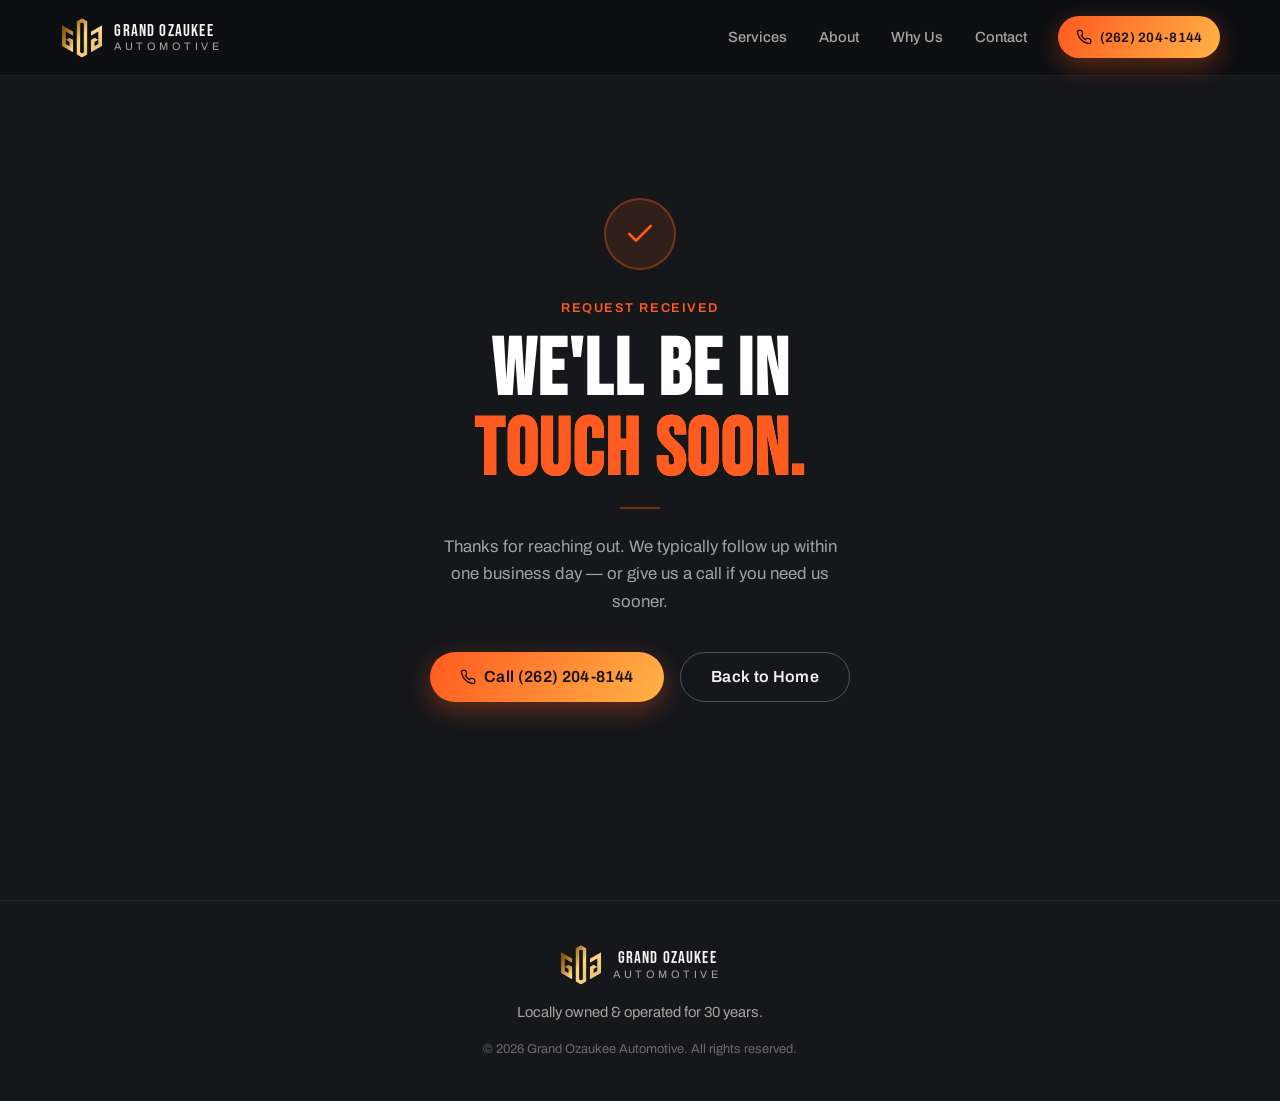
<file: thankyou.html>
<!DOCTYPE html>
<html lang="en">
<head>
  <meta charset="UTF-8">
  <meta name="viewport" content="width=device-width, initial-scale=1.0, viewport-fit=cover">
  <title>Request Received — Grand Ozaukee Automotive</title>
  <meta name="description" content="Thanks for reaching out to Grand Ozaukee Automotive. We'll be in touch shortly.">
  <link rel="preconnect" href="https://fonts.googleapis.com">
  <link rel="preconnect" href="https://fonts.gstatic.com" crossorigin>
  <link href="https://fonts.googleapis.com/css2?family=Archivo:ital,wght@0,400;0,500;0,600;0,800;1,400&family=Bebas+Neue&display=swap" rel="stylesheet">
  <link rel="stylesheet" href="styles.css">
  <link rel="icon" href="data:image/svg+xml,<svg xmlns='http://www.w3.org/2000/svg' viewBox='0 0 100 100'><text y='80' font-size='80'>🔧</text></svg>">
  <style>
    .thankyou {
      min-height: 100vh;
      display: flex;
      flex-direction: column;
      align-items: center;
      justify-content: center;
      padding: 2rem;
      text-align: center;
      background: var(--color-bg, #15171b);
    }
    .thankyou__icon {
      width: 72px;
      height: 72px;
      border-radius: 50%;
      background: rgba(255, 90, 31, 0.12);
      border: 2px solid rgba(255, 90, 31, 0.35);
      display: flex;
      align-items: center;
      justify-content: center;
      margin: 0 auto 1.75rem;
    }
    .thankyou__icon svg {
      color: #ff5a1f;
    }
    .thankyou__eyebrow {
      font-family: 'Archivo', sans-serif;
      font-size: 0.8rem;
      font-weight: 600;
      letter-spacing: 0.12em;
      text-transform: uppercase;
      color: #ff5a1f;
      margin-bottom: 0.75rem;
    }
    .thankyou__title {
      font-family: 'Bebas Neue', sans-serif;
      font-size: clamp(2.8rem, 8vw, 5rem);
      line-height: 1.0;
      color: #fff;
      margin-bottom: 1rem;
      letter-spacing: 0.02em;
    }
    .thankyou__title .accent {
      color: #ff5a1f;
    }
    .thankyou__lede {
      font-family: 'Archivo', sans-serif;
      font-size: 1.05rem;
      color: rgba(255,255,255,0.6);
      max-width: 420px;
      margin: 0 auto 2.25rem;
      line-height: 1.65;
    }
    .thankyou__actions {
      display: flex;
      gap: 1rem;
      flex-wrap: wrap;
      justify-content: center;
    }
    .thankyou__divider {
      width: 40px;
      height: 2px;
      background: rgba(255,90,31,0.4);
      margin: 0 auto 1.5rem;
      border-radius: 2px;
    }
  </style>
</head>
<body>

  <!-- ===== Header ===== -->
  <header class="header is-scrolled" id="header">
    <div class="header__inner">
      <a href="index.html" class="brand" aria-label="Grand Ozaukee Automotive — home">
      <img src="logo.png" alt="Grand Ozaukee Automotive" class="brand__badge" style="width:44px;height:44px;object-fit:contain;border-radius:6px;background:none;">
        <span class="brand__text">
          <span class="brand__name">Grand Ozaukee</span>
          <span class="brand__sub">Automotive</span>
        </span>
      </a>
      <nav class="nav" id="nav" aria-label="Primary">
        <ul class="nav__list">
          <li><a class="nav__link" href="index.html#services">Services</a></li>
          <li><a class="nav__link" href="index.html#about">About</a></li>
          <li><a class="nav__link" href="index.html#why">Why Us</a></li>
          <li><a class="nav__link" href="index.html#contact">Contact</a></li>
        </ul>
        <a class="btn btn--solid nav__cta" href="tel:+12622048144">
          <svg viewBox="0 0 24 24" width="16" height="16" fill="none" stroke="currentColor" stroke-width="2" aria-hidden="true"><path d="M22 16.92v3a2 2 0 0 1-2.18 2 19.79 19.79 0 0 1-8.63-3.07 19.5 19.5 0 0 1-6-6 19.79 19.79 0 0 1-3.07-8.67A2 2 0 0 1 4.11 2h3a2 2 0 0 1 2 1.72c.13.96.36 1.9.7 2.81a2 2 0 0 1-.45 2.11L8.09 9.91a16 16 0 0 0 6 6l1.27-1.27a2 2 0 0 1 2.11-.45c.91.34 1.85.57 2.81.7A2 2 0 0 1 22 16.92z"/></svg>
          (262) 204-8144
        </a>
      </nav>
    </div>
  </header>

  <!-- ===== Thank You ===== -->
  <main class="thankyou">
    <div class="thankyou__icon" aria-hidden="true">
      <svg viewBox="0 0 24 24" width="32" height="32" fill="none" stroke="currentColor" stroke-width="2" stroke-linecap="round" stroke-linejoin="round">
        <polyline points="20 6 9 17 4 12"/>
      </svg>
    </div>
    <p class="thankyou__eyebrow">Request received</p>
    <h1 class="thankyou__title">We'll be in<br><span class="accent">touch soon.</span></h1>
    <div class="thankyou__divider" aria-hidden="true"></div>
    <p class="thankyou__lede">Thanks for reaching out. We typically follow up within one business day — or give us a call if you need us sooner.</p>
    <div class="thankyou__actions">
      <a class="btn btn--solid btn--lg" href="tel:+12622048144">
        <svg viewBox="0 0 24 24" width="16" height="16" fill="none" stroke="currentColor" stroke-width="2" aria-hidden="true"><path d="M22 16.92v3a2 2 0 0 1-2.18 2 19.79 19.79 0 0 1-8.63-3.07 19.5 19.5 0 0 1-6-6 19.79 19.79 0 0 1-3.07-8.67A2 2 0 0 1 4.11 2h3a2 2 0 0 1 2 1.72c.13.96.36 1.9.7 2.81a2 2 0 0 1-.45 2.11L8.09 9.91a16 16 0 0 0 6 6l1.27-1.27a2 2 0 0 1 2.11-.45c.91.34 1.85.57 2.81.7A2 2 0 0 1 22 16.92z"/></svg>
        Call (262) 204-8144
      </a>
      <a class="btn btn--ghost btn--lg" href="index.html">Back to Home</a>
    </div>
  </main>

  <!-- ===== Footer ===== -->
  <footer class="footer">
    <div class="footer__inner">
      <a href="index.html" class="brand brand--footer" aria-label="Back to home">
       <img src="logo.png" alt="Grand Ozaukee Automotive" class="brand__badge" style="width:44px;height:44px;object-fit:contain;border-radius:6px;background:none;">
        <span class="brand__text">
          <span class="brand__name">Grand Ozaukee</span>
          <span class="brand__sub">Automotive</span>
        </span>
      </a>
      <p class="footer__tag">Locally owned &amp; operated for 30 years.</p>
      <p class="footer__legal">© <span id="year"></span> Grand Ozaukee Automotive. All rights reserved.</p>
    </div>
  </footer>

  <script>
    document.getElementById("year").textContent = new Date().getFullYear();
    // Keep header styled on this static page
    document.getElementById("header").classList.add("is-scrolled");
  </script>
</body>
</html>
</file>
<file: styles.css>
/* ============================================================
   Grand Ozaukee Automotive — mobile-first stylesheet
   ============================================================ */

:root {
  --bg: #0d0f12;
  --bg-2: #15171b;
  --bg-3: #1b1e23;
  --line: rgba(255, 255, 255, 0.08);
  --text: #f4f2ee;
  --muted: #a8a59f;
  --accent: #ff5a1f;
  --accent-2: #ffb347;
  --accent-grad: linear-gradient(120deg, #ff5a1f, #ffb347);
  --radius: 18px;
  --header-h: 68px;
  --font-display: "Bebas Neue", "Archivo", sans-serif;
  --font-body: "Archivo", system-ui, sans-serif;
}

* { margin: 0; padding: 0; box-sizing: border-box; }

html {
  scroll-behavior: smooth;
  scroll-padding-top: calc(var(--header-h) + 12px);
  -webkit-text-size-adjust: 100%;
}

body {
  font-family: var(--font-body);
  background: var(--bg);
  color: var(--text);
  line-height: 1.6;
  overflow-x: hidden;
  min-height: 100dvh;
}

img, svg { display: block; max-width: 100%; }

.accent {
  background: var(--accent-grad);
  -webkit-background-clip: text;
  background-clip: text;
  color: transparent;
}

/* ---------- Buttons ---------- */
.btn {
  display: inline-flex;
  align-items: center;
  justify-content: center;
  gap: 0.5rem;
  font: 600 0.95rem/1 var(--font-body);
  letter-spacing: 0.02em;
  text-decoration: none;
  border: 0;
  border-radius: 999px;
  padding: 0.85rem 1.5rem;
  min-height: 48px;
  cursor: pointer;
  transition: transform 0.25s ease, box-shadow 0.25s ease, background-color 0.25s ease;
  -webkit-tap-highlight-color: transparent;
}
.btn--solid {
  background: var(--accent-grad);
  color: #18120e;
  box-shadow: 0 8px 24px rgba(255, 90, 31, 0.35);
}
.btn--solid:hover { transform: translateY(-2px); box-shadow: 0 12px 32px rgba(255, 90, 31, 0.5); }
.btn--ghost {
  background: transparent;
  color: var(--text);
  border: 1px solid rgba(255, 255, 255, 0.25);
}
.btn--ghost:hover { border-color: var(--accent-2); color: var(--accent-2); }
.btn--lg { padding: 1rem 1.9rem; font-size: 1rem; }
.btn:focus-visible,
a:focus-visible,
button:focus-visible {
  outline: 2px solid var(--accent-2);
  outline-offset: 3px;
}

/* ---------- Loader ---------- */
.loader {
  position: fixed; inset: 0; z-index: 100;
  background: var(--bg);
  display: grid; place-items: center;
}
.loader__inner { display: grid; gap: 1.1rem; justify-items: center; }
.loader__badge {
  font: 400 2rem/1 var(--font-display);
  letter-spacing: 0.06em;
  color: #18120e;
  background: var(--accent-grad);
  width: 72px; height: 72px;
  display: grid; place-items: center;
  border-radius: 20px;
}
.loader__bar {
  width: 140px; height: 3px; border-radius: 3px;
  background: rgba(255, 255, 255, 0.12);
  overflow: hidden;
}
.loader__bar-fill {
  display: block; width: 100%; height: 100%;
  background: var(--accent-grad);
  transform: scaleX(0); transform-origin: left;
}

/* ---------- Header ---------- */
.header {
  position: fixed; top: 0; left: 0; right: 0; z-index: 50;
  height: var(--header-h);
  backdrop-filter: blur(14px);
  -webkit-backdrop-filter: blur(14px);
  background: rgba(13, 15, 18, 0.72);
  border-bottom: 1px solid transparent;
  transition: border-color 0.3s ease, background-color 0.3s ease;
}
.header.is-scrolled { border-bottom-color: var(--line); background: rgba(13, 15, 18, 0.88); }
.header__inner {
  max-width: 1200px; margin: 0 auto; height: 100%;
  padding: 0 1.25rem;
  display: flex; align-items: center; justify-content: space-between; gap: 1rem;
}

.brand { display: flex; align-items: center; gap: 0.65rem; text-decoration: none; color: var(--text); }
.brand__badge {
  font: 400 1.15rem/1 var(--font-display);
  letter-spacing: 0.05em;
  color: #18120e;
  background: var(--accent-grad);
  width: 42px; height: 42px;
  display: grid; place-items: center;
  border-radius: 12px;
  flex: none;
}
.brand__text { display: grid; line-height: 1.15; }
.brand__name { font: 400 1.05rem/1.1 var(--font-display); letter-spacing: 0.07em; text-transform: uppercase; }
.brand__sub { font-size: 0.68rem; letter-spacing: 0.32em; text-transform: uppercase; color: var(--muted); }

.nav { display: none; align-items: center; gap: 1.75rem; }
.nav__list { display: flex; gap: 1.6rem; list-style: none; }
.nav__link {
  display: inline-block;
  padding: 0.7rem 0.2rem;
  color: var(--muted); text-decoration: none; font-size: 0.92rem; font-weight: 500;
  transition: color 0.2s ease;
}
.nav__link:hover { color: var(--text); }
.nav__cta { padding: 0.6rem 1.1rem; min-height: 42px; font-size: 0.85rem; }

.nav-toggle {
  display: grid; gap: 5px;
  background: none; border: 0; cursor: pointer;
  padding: 15px 12px; margin-right: -12px;
  -webkit-tap-highlight-color: transparent;
}
.nav-toggle__line {
  width: 24px; height: 2px; border-radius: 2px;
  background: var(--text);
  transition: transform 0.3s ease, opacity 0.3s ease;
}
.nav-toggle[aria-expanded="true"] .nav-toggle__line:nth-child(1) { transform: translateY(7px) rotate(45deg); }
.nav-toggle[aria-expanded="true"] .nav-toggle__line:nth-child(2) { opacity: 0; }
.nav-toggle[aria-expanded="true"] .nav-toggle__line:nth-child(3) { transform: translateY(-7px) rotate(-45deg); }

/* ---------- Mobile menu ---------- */
.mobile-menu {
  position: fixed; inset: 0; z-index: 46;
  background: rgba(13, 15, 18, 0.97);
  backdrop-filter: blur(18px);
  -webkit-backdrop-filter: blur(18px);
  display: grid; place-items: center;
  opacity: 0; visibility: hidden;
  transition: opacity 0.35s ease, visibility 0.35s ease;
}
.mobile-menu.is-open { opacity: 1; visibility: visible; }
.mobile-menu nav { display: grid; gap: 2rem; justify-items: center; text-align: center; padding: 1rem; }
.mobile-menu__list { list-style: none; display: grid; gap: 1.4rem; }
.mobile-menu__link {
  font: 400 2.2rem/1 var(--font-display);
  letter-spacing: 0.06em; text-transform: uppercase;
  color: var(--text); text-decoration: none;
  transition: color 0.2s ease;
}
.mobile-menu__link:hover { color: var(--accent-2); }
.mobile-menu__hours { color: var(--muted); font-size: 0.85rem; letter-spacing: 0.08em; }

/* ---------- Hero ---------- */
.hero {
  position: relative;
  min-height: 100svh;
  display: flex; flex-direction: column; justify-content: center;
  padding: calc(var(--header-h) + 2.5rem) 1.25rem 4.5rem;
  overflow: hidden;
}
.hero__bg { position: absolute; inset: 0; pointer-events: none; }
.hero__glow {
  position: absolute;
  width: 130vw; height: 130vw; max-width: 900px; max-height: 900px;
  top: -30%; right: -40%;
  background: radial-gradient(circle, rgba(255, 90, 31, 0.16) 0%, transparent 62%);
}
.hero__grid {
  position: absolute; inset: 0;
  background-image:
    linear-gradient(rgba(255, 255, 255, 0.035) 1px, transparent 1px),
    linear-gradient(90deg, rgba(255, 255, 255, 0.035) 1px, transparent 1px);
  background-size: 56px 56px;
  mask-image: radial-gradient(ellipse 90% 70% at 50% 35%, black 35%, transparent 75%);
  -webkit-mask-image: radial-gradient(ellipse 90% 70% at 50% 35%, black 35%, transparent 75%);
}
.hero__inner {
  position: relative;
  max-width: 1200px; margin: 0 auto; width: 100%;
  display: grid; gap: 3rem;
}
.hero__eyebrow {
  display: inline-flex; align-items: center; gap: 0.6rem;
  font-size: 0.78rem; font-weight: 600;
  letter-spacing: 0.16em; text-transform: uppercase;
  color: var(--accent-2);
  margin-bottom: 1.4rem;
}
.hero__dot {
  width: 8px; height: 8px; border-radius: 50%;
  background: var(--accent);
  box-shadow: 0 0 0 4px rgba(255, 90, 31, 0.2);
  flex: none;
}
.hero__title {
  font: 400 clamp(3.2rem, 13vw, 6.5rem)/0.96 var(--font-display);
  letter-spacing: 0.015em;
  text-transform: uppercase;
}
.hero__line { display: block; overflow: hidden; padding-bottom: 0.06em; }
.hero__line-inner { display: inline-block; will-change: transform; }
.hero__lede {
  max-width: 46ch;
  margin-top: 1.4rem;
  color: var(--muted);
  font-size: clamp(1rem, 2.6vw, 1.12rem);
}
.hero__actions { display: flex; flex-wrap: wrap; gap: 0.9rem; margin-top: 2rem; }
.hero__proof {
  display: flex; flex-wrap: wrap; gap: 1.5rem 2.5rem;
  list-style: none; margin-top: 2.8rem;
}
.hero__proof li { display: grid; gap: 0.15rem; }
.hero__proof strong { font: 400 2rem/1 var(--font-display); letter-spacing: 0.04em; color: var(--accent-2); }
.hero__proof span { font-size: 0.78rem; letter-spacing: 0.1em; text-transform: uppercase; color: var(--muted); }

.hero__visual { display: grid; place-items: center; }
.gauge { width: min(78vw, 340px); height: auto; }
.gauge__value {
  font: 400 64px/1 var(--font-display);
  fill: var(--text);
  letter-spacing: 0.04em;
}
.gauge__label {
  font: 600 11.5px/1 var(--font-body);
  letter-spacing: 0.28em;
  fill: var(--muted);
}
.gauge__needle-group { transform-origin: 180px 180px; }

.hero__scroll-hint {
  position: absolute; left: 50%; bottom: 1.4rem;
  transform: translateX(-50%);
  width: 24px; height: 38px;
  border: 2px solid rgba(255, 255, 255, 0.22);
  border-radius: 14px;
}
.hero__scroll-hint span {
  position: absolute; left: 50%; top: 7px;
  width: 4px; height: 8px; border-radius: 3px;
  background: var(--accent-2);
  transform: translateX(-50%);
  animation: scrollHint 1.8s ease-in-out infinite;
}
@keyframes scrollHint {
  0%, 100% { transform: translate(-50%, 0); opacity: 1; }
  60% { transform: translate(-50%, 12px); opacity: 0.2; }
}

/* ---------- Marquee ---------- */
.marquee {
  border-top: 1px solid var(--line);
  border-bottom: 1px solid var(--line);
  background: var(--bg-2);
  overflow: hidden;
  padding: 0.95rem 0;
}
.marquee__track { display: flex; width: max-content; will-change: transform; }
.marquee__group { display: flex; align-items: center; flex: none; }
.marquee__group span {
  font: 400 1.15rem/1 var(--font-display);
  letter-spacing: 0.12em; text-transform: uppercase;
  color: var(--muted);
  padding: 0 1.1rem;
  white-space: nowrap;
}
.marquee__group i { color: var(--accent); font-style: normal; }

/* ---------- Sections ---------- */
.section { padding: 5rem 1.25rem; }
.section__inner { max-width: 1200px; margin: 0 auto; }
.section__head { max-width: 640px; margin-bottom: 3rem; }
.section__eyebrow {
  font-size: 0.78rem; font-weight: 600;
  letter-spacing: 0.18em; text-transform: uppercase;
  color: var(--accent);
  margin-bottom: 0.9rem;
}
.section__title {
  font: 400 clamp(2.4rem, 8.5vw, 4rem)/1 var(--font-display);
  letter-spacing: 0.02em; text-transform: uppercase;
}
.section__lede { color: var(--muted); margin-top: 1.1rem; max-width: 50ch; }

/* ---------- Services ---------- */
.services { background: var(--bg); }
.services__grid {
  display: grid;
  grid-template-columns: 1fr;
  gap: 1rem;
}
.card {
  background: var(--bg-2);
  border: 1px solid var(--line);
  border-radius: var(--radius);
  padding: 1.6rem 1.5rem;
  transition: transform 0.3s ease, border-color 0.3s ease, background-color 0.3s ease;
}
.card:hover {
  transform: translateY(-4px);
  border-color: rgba(255, 90, 31, 0.45);
  background: var(--bg-3);
}
.card__icon {
  width: 50px; height: 50px;
  display: grid; place-items: center;
  border-radius: 14px;
  background: rgba(255, 90, 31, 0.12);
  color: var(--accent-2);
  margin-bottom: 1.1rem;
}
.card__icon svg { width: 26px; height: 26px; }
.card h3 {
  font-size: 1.08rem; font-weight: 600;
  letter-spacing: 0.01em;
  margin-bottom: 0.4rem;
}
.card p { color: var(--muted); font-size: 0.93rem; }

/* ---------- About ---------- */
.about { background: var(--bg-2); border-top: 1px solid var(--line); border-bottom: 1px solid var(--line); }
.about__inner { display: grid; gap: 3rem; }
.about__frame {
  position: relative;
  border-radius: var(--radius);
  overflow: hidden;
  border: 1px solid var(--line);
}
.about__art { width: 100%; height: auto; }
.about__badge {
  position: absolute; top: 1rem; right: 1rem;
  background: var(--accent-grad);
  color: #18120e;
  border-radius: 14px;
  padding: 0.6rem 0.9rem;
  text-align: center;
  font: 400 1.1rem/1.1 var(--font-display);
  letter-spacing: 0.06em;
  box-shadow: 0 10px 26px rgba(255, 90, 31, 0.4);
}
.about__copy p { color: var(--muted); margin-top: 1.1rem; max-width: 54ch; }
.about__points { list-style: none; margin: 1.6rem 0 2rem; display: grid; gap: 0.8rem; }
.about__points li {
  position: relative;
  padding-left: 1.9rem;
  font-weight: 500;
}
.about__points li::before {
  content: "";
  position: absolute; left: 0; top: 0.32em;
  width: 18px; height: 18px;
  border-radius: 50%;
  background:
    url('data:image/svg+xml,<svg xmlns="http://www.w3.org/2000/svg" viewBox="0 0 24 24" fill="none" stroke="%2318120e" stroke-width="3.4" stroke-linecap="round" stroke-linejoin="round"><path d="M5 13l4 4 10-10"/></svg>') center / 11px no-repeat,
    linear-gradient(120deg, #ff5a1f, #ffb347);
}

/* ---------- Why ---------- */
.why__list { list-style: none; display: grid; gap: 0; max-width: 820px; }
.why__item {
  display: grid;
  grid-template-columns: auto 1fr;
  gap: 1.25rem;
  padding: 1.8rem 0;
  border-bottom: 1px solid var(--line);
}
.why__item:first-child { border-top: 1px solid var(--line); }
.why__num {
  font: 400 1.6rem/1 var(--font-display);
  letter-spacing: 0.05em;
  color: var(--accent);
  padding-top: 0.2rem;
}
.why__item h3 { font-size: 1.12rem; font-weight: 600; margin-bottom: 0.4rem; }
.why__item p { color: var(--muted); font-size: 0.95rem; max-width: 58ch; }

/* ---------- Contact ---------- */
.contact { padding-bottom: 6rem; }
.contact__card {
  background: linear-gradient(160deg, var(--bg-2), var(--bg-3));
  border: 1px solid var(--line);
  border-radius: calc(var(--radius) + 8px);
  padding: 2.2rem 1.5rem;
  position: relative;
  overflow: hidden;
}
.contact__card::before {
  content: "";
  position: absolute; top: -120px; right: -120px;
  width: 320px; height: 320px;
  background: radial-gradient(circle, rgba(255, 90, 31, 0.18), transparent 65%);
  pointer-events: none;
}
.contact__title {
  font: 400 clamp(2.4rem, 9vw, 3.6rem)/1 var(--font-display);
  letter-spacing: 0.02em; text-transform: uppercase;
}
.contact__lede { color: var(--muted); margin-top: 0.9rem; }
.contact__grid {
  display: grid; grid-template-columns: 1fr; gap: 0.9rem;
  margin: 2rem 0 2.4rem;
}
.contact__tile {
  display: grid; gap: 0.2rem;
  background: rgba(255, 255, 255, 0.04);
  border: 1px solid var(--line);
  border-radius: 14px;
  padding: 1rem 1.1rem;
  text-decoration: none; color: var(--text);
  transition: border-color 0.25s ease, background-color 0.25s ease;
  overflow-wrap: anywhere;
}
a.contact__tile:hover { border-color: rgba(255, 90, 31, 0.5); background: rgba(255, 90, 31, 0.07); }
.contact__tile-label {
  font-size: 0.72rem; font-weight: 600;
  letter-spacing: 0.16em; text-transform: uppercase;
  color: var(--accent-2);
}
.contact__tile-value { font-weight: 600; font-size: 0.98rem; }

.contact__form { display: grid; gap: 1rem; position: relative; }
.field-row { display: grid; gap: 1rem; }
.field { display: grid; gap: 0.45rem; }
.field span {
  font-size: 0.78rem; font-weight: 600;
  letter-spacing: 0.1em; text-transform: uppercase;
  color: var(--muted);
}
.field input, .field textarea {
  font: 500 1rem/1.4 var(--font-body);
  color: var(--text);
  background: rgba(255, 255, 255, 0.05);
  border: 1px solid var(--line);
  border-radius: 12px;
  padding: 0.85rem 1rem;
  min-height: 48px;
  width: 100%;
  transition: border-color 0.25s ease;
}
.field textarea { resize: vertical; }
.field input::placeholder, .field textarea::placeholder { color: rgba(168, 165, 159, 0.55); }
.field input:focus, .field textarea:focus {
  outline: none;
  border-color: var(--accent);
}
.contact__submit { width: 100%; margin-top: 0.4rem; }
.contact__form-note { color: var(--accent-2); font-size: 0.9rem; min-height: 1.4em; }

/* ---------- Footer ---------- */
.footer { border-top: 1px solid var(--line); background: var(--bg-2); }
.footer__inner {
  max-width: 1200px; margin: 0 auto;
  padding: 2.6rem 1.25rem calc(2.6rem + 64px); /* room for call bar on mobile */
  display: grid; gap: 0.9rem; justify-items: center; text-align: center;
}
.footer__tag { color: var(--muted); font-size: 0.92rem; }
.footer__legal { color: rgba(168, 165, 159, 0.6); font-size: 0.8rem; }

/* ---------- Sticky call bar (mobile) ---------- */
.call-bar {
  position: fixed; left: 0.9rem; right: 0.9rem; bottom: 0.9rem; z-index: 45;
  display: flex; align-items: center; justify-content: center; gap: 0.55rem;
  background: var(--accent-grad);
  color: #18120e;
  font-weight: 700; font-size: 0.95rem;
  text-decoration: none;
  border-radius: 999px;
  min-height: 52px;
  box-shadow: 0 10px 30px rgba(255, 90, 31, 0.45);
  padding-bottom: env(safe-area-inset-bottom, 0);
}

/* ---------- Reveal defaults (no-JS safe) ---------- */
[data-reveal] { opacity: 1; }
.js [data-reveal] { opacity: 0; transform: translateY(28px); }
.js .hero__line-inner { transform: translateY(110%); }
.js [data-hero-fade] { opacity: 0; transform: translateY(18px); }

/* ============================================================
   Tablet & up
   ============================================================ */
@media (min-width: 640px) {
  .field-row { grid-template-columns: 1fr 1fr; }
  .contact__grid { grid-template-columns: 1fr 1fr; }
  .services__grid { grid-template-columns: repeat(2, 1fr); gap: 1.15rem; }
  .contact__card { padding: 3rem 2.5rem; }
  .contact__submit { width: auto; justify-self: start; }
}

@media (min-width: 900px) {
  :root { --header-h: 76px; }
  .nav { display: flex; }
  .nav-toggle { display: none; }
  .call-bar { display: none; }
  .footer__inner { padding-bottom: 2.6rem; }

  .hero { padding-left: 2rem; padding-right: 2rem; }
  .hero__inner {
    grid-template-columns: 1.15fr 0.85fr;
    align-items: center;
    gap: 2rem;
  }
  .gauge { width: min(34vw, 400px); }

  .section { padding: 7rem 2rem; }
  .services__grid { grid-template-columns: repeat(3, 1fr); }
  .card--wide { grid-column: span 3; display: grid; grid-template-columns: auto 1fr; gap: 0.3rem 1.4rem; align-items: center; }
  .card--wide .card__icon { grid-row: 1 / 3; margin-bottom: 0; }
  .card--wide h3 { margin-bottom: 0; align-self: end; }
  .card--wide p { align-self: start; }
  .card--wide p { max-width: 64ch; }

  .about__inner { grid-template-columns: 0.9fr 1.1fr; align-items: center; gap: 4rem; }

  .why__item { grid-template-columns: 90px 1fr; padding: 2.2rem 0; }
  .why__num { font-size: 2rem; }
}

@media (min-width: 1200px) {
  .hero__title { font-size: 6.8rem; }
}

/* ============================================================
   Reduced motion
   ============================================================ */
@media (prefers-reduced-motion: reduce) {
  html { scroll-behavior: auto; }
  *, *::before, *::after {
    animation-duration: 0.01ms !important;
    animation-iteration-count: 1 !important;
    transition-duration: 0.01ms !important;
  }
  .js [data-reveal],
  .js [data-hero-fade],
  .js .hero__line-inner {
    opacity: 1 !important;
    transform: none !important;
  }
}
</file>
